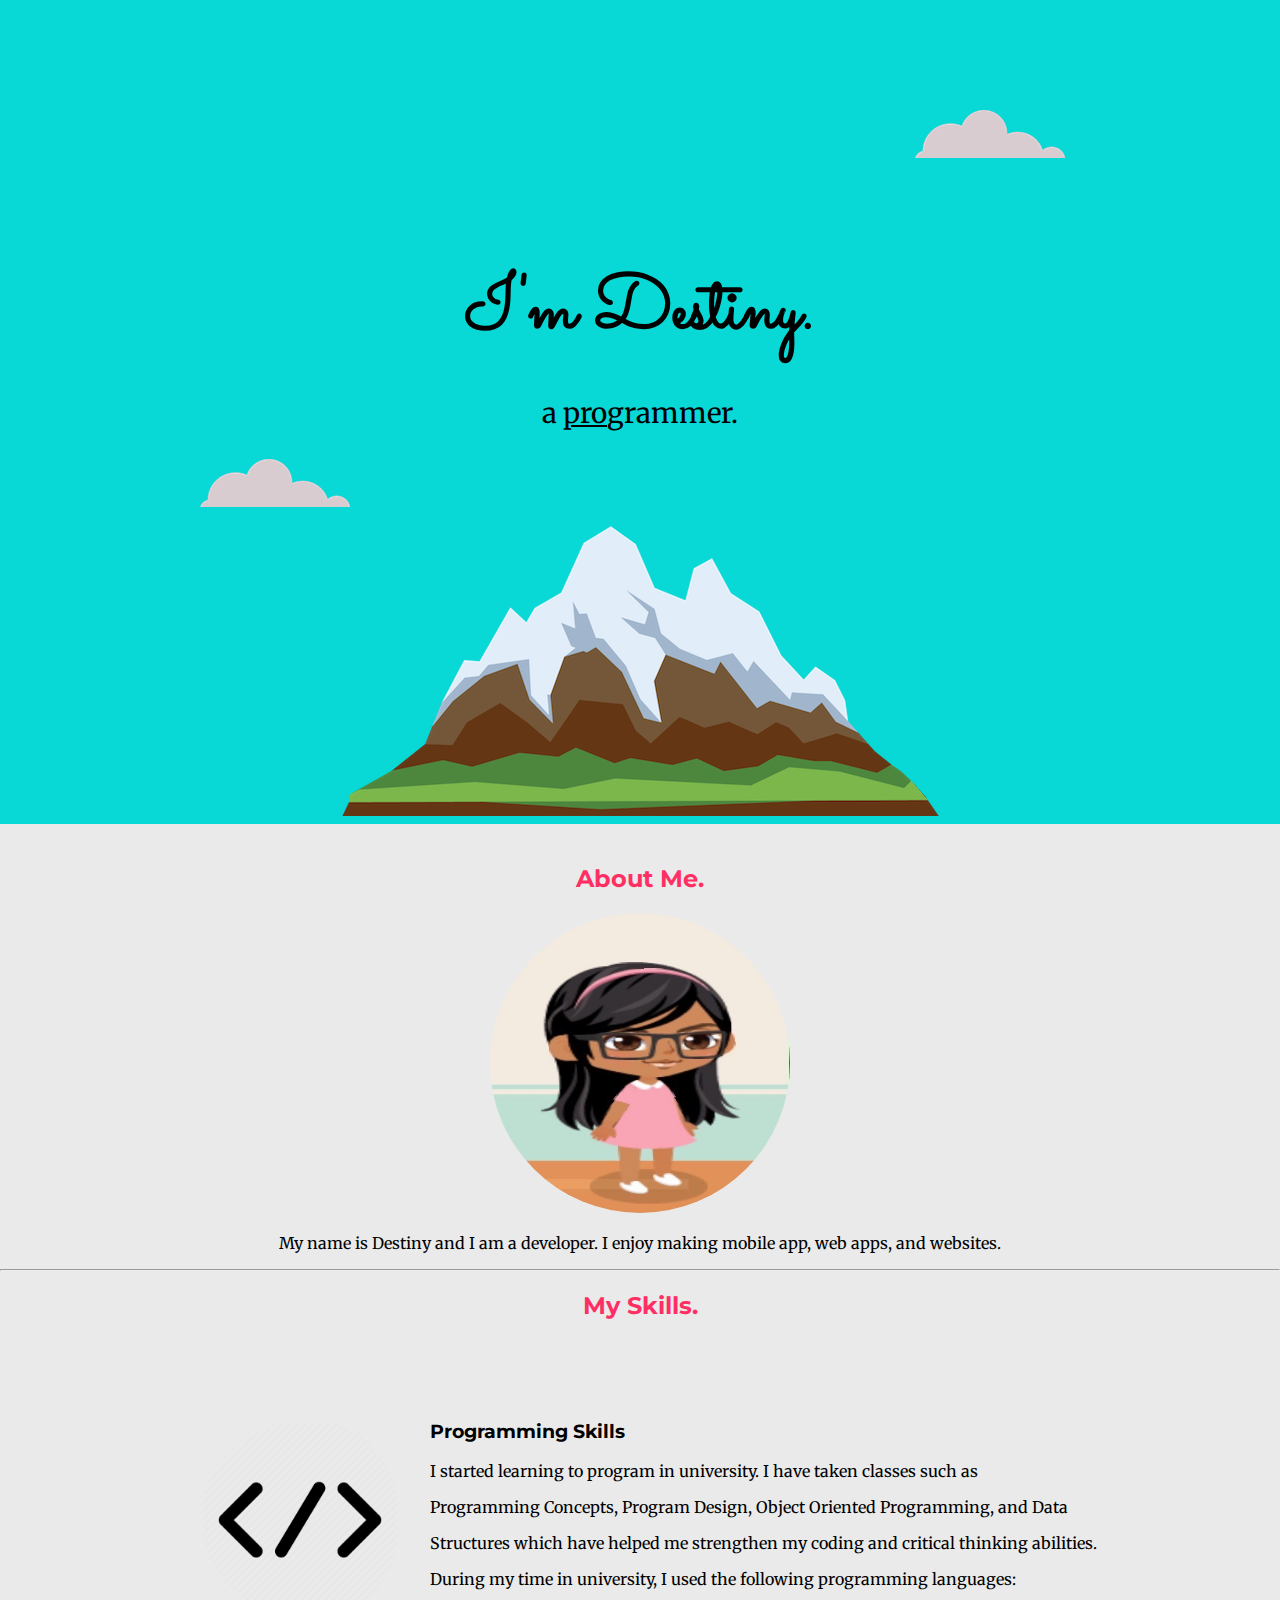
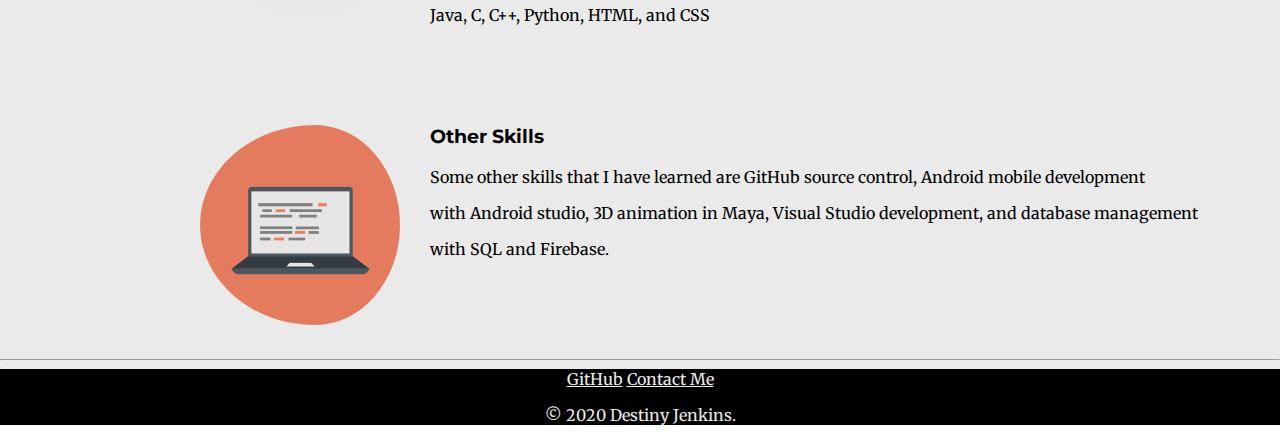
<file: CSS - My Site/index.html>
<!DOCTYPE html>
<html lang="en" dir="ltr">

<head>
  <meta charset="utf-8">
  <title>Destiny Jenkins</title>

  <link rel="stylesheet" href="css/styles.css">
  <link rel="icon" href="favicon.ico">
  <link href="https://fonts.googleapis.com/css2?family=Merriweather:wght@300&family=Montserrat:wght@300&family=Sacramento&display=swap" rel="stylesheet">
</head>

<body>
  <div class="top-container">
    <img class="top-cloud" src="images/cloud.png" alt="clound img">
    <h1>I'm Destiny.</h1>
    <p>a <span class="pro">pro</span>grammer.</p>
    <img class="bottom-cloud" src="images/cloud.png" alt="cloud img">
    <img src="images/mountain.png" alt="mountain-img">
  </div>
  <div class="middle-container">
    <div class="profile">
      <h2 class="about-me">About Me.</h2>
      <img class="profile-image" src="images/profile.jpg" alt="profile-img">
      <p>My name is Destiny and I am a developer. I enjoy making mobile app, web apps, and websites.</p>
    </div>
    <hr>
    <div class="skills">
      <h2>My Skills.</h2>
      <div class="skill-row">
        <img class="computer-image" src="images/code.png" alt="code-img">
        <h3>Programming Skills</h3>
          <p>I started learning to program in university. I have taken classes such as</p>
          <p>Programming Concepts, Program Design, Object Oriented Programming, and Data</p>
          <p>Structures which have helped me strengthen my coding and critical thinking abilities.</p>
          <p>During my time in university, I used the following programming languages:</p>
          <p>Java, C, C++, Python, HTML, and CSS</p>
      </div>
      <div class="skill-row">
        <img class="computer-image" src="images/computer.png" alt="computer img">
        <h3>Other Skills</h3>
        <p>Some other skills that I have learned are GitHub source control, Android mobile development</p>
        <p>with Android studio, 3D animation in Maya, Visual Studio development, and database management</p>
        <p>with SQL and Firebase.</p>
      </div>
    </div>
    <hr>

  <div class="bottom-container">
    <a class="footer-link" href="https://github.com/Destiny-16">GitHub</a>
    <a class="footer-link" href="mailto:name@email.com">Contact Me</a>
    <p>© 2020 Destiny Jenkins.</p>
  </div>



</body>

</html>
</file>
<file: CSS - My Site/css/styles.css>
body {
  font-family: 'Merriweather', serif;
  margin: 0;
  text-align: center;
}

h1 {
  font-family: 'Sacramento', cursive;
  font-size: 4.75rem;
  margin: 50px auto auto;
  padding-top: 50px;
}

h2 {
  color: #ff2e63;
  font-family: 'Montserrat', sans-serif;
}

h3 {
  font-family: 'Montserrat', sans-serif;
}

.about-me{
  color:#ff2e63;
}

.bottom-cloud {
  position: absolute;
  left: 200px;
}

.bottom-container{
  background-color: black;
  color: #eaeaea;
}

.computer-image{
  border-radius: 50%;
  float:left;
  height: 200px;
  padding-right: 30px;
  width: 200px;
}


.footer-link{
  color: #eaeaea;
}

.middle-container{
  background-color: #eaeaea;
}

.pro {
  text-decoration: underline;
}

.profile{
  padding-top: 20px;
}

.profile-image{
  border-radius: 50%;
  height: 300px;
  width: 300px;
}

.skill-row{
  padding-left: 200px;
  margin: 100px auto 100px auto;
  text-align: left;
}

.top-cloud {
  position: relative;
  top: 10px;
  left: 350px;
}

.top-container {
  background-color: #08d9d6;
  font-size: 1.75rem;
  padding-top: 100px;
}
</file>
